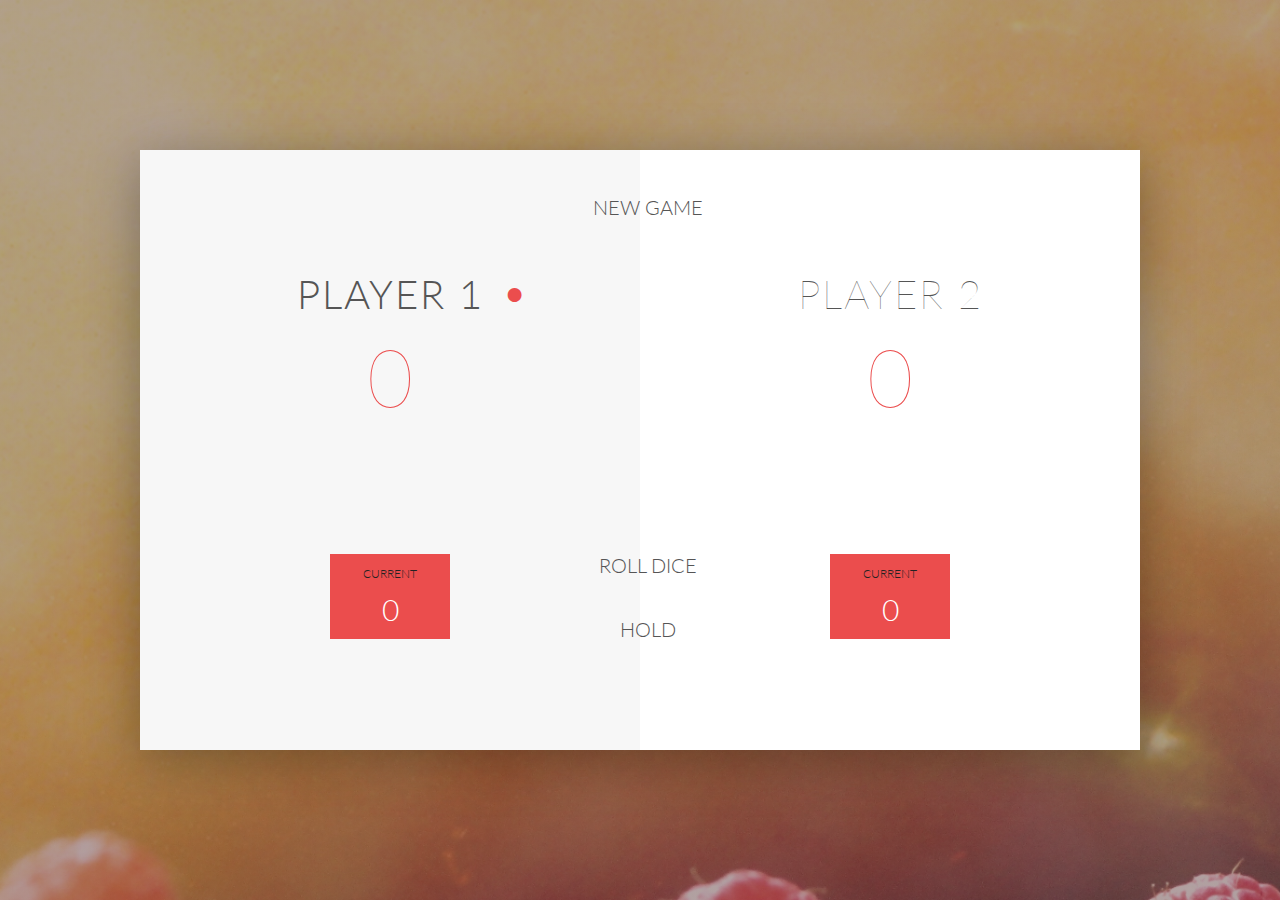
<file: index.html>
<!DOCTYPE html>
<html lang="en">
    <head>
        <meta charset="UTF-8">
        <link href="https://fonts.googleapis.com/css?family=Lato:100,300,600" rel="stylesheet" type="text/css">
        <link href="http://code.ionicframework.com/ionicons/2.0.1/css/ionicons.min.css" rel="stylesheet" type="text/css">
        <link type="text/css" rel="stylesheet" href="style.css">
        
        <title>Dice Game</title>
    </head>

    <body>
        <div class="wrapper clearfix">
            <div class="player-0-panel active">
                <div class="player-name" id="name-0">Player 1</div>
                <div class="player-score" id="score-0">43</div>
                <div class="player-current-box">
                    <div class="player-current-label">Current</div>
                    <div class="player-current-score" id="current-0">11</div>
                </div>
            </div>
            
            <div class="player-1-panel">
                <div class="player-name" id="name-1">Player 2</div>
                <div class="player-score" id="score-1">72</div>
                <div class="player-current-box">
                    <div class="player-current-label">Current</div>
                    <div class="player-current-score" id="current-1">0</div>
                </div>
            </div>
            
            <button class="btn-new"><i class="ion-ios-plus-outline"></i>New game</button>
            <button class="btn-roll"><i class="ion-ios-loop"></i>Roll dice</button>
            <button class="btn-hold"><i class="ion-ios-download-outline"></i>Hold</button>
            
            <img src="dice-5.png" alt="Dice" class="dice">
        </div>
        
        <script src="app.js"></script>
    </body>
</html>
</file>
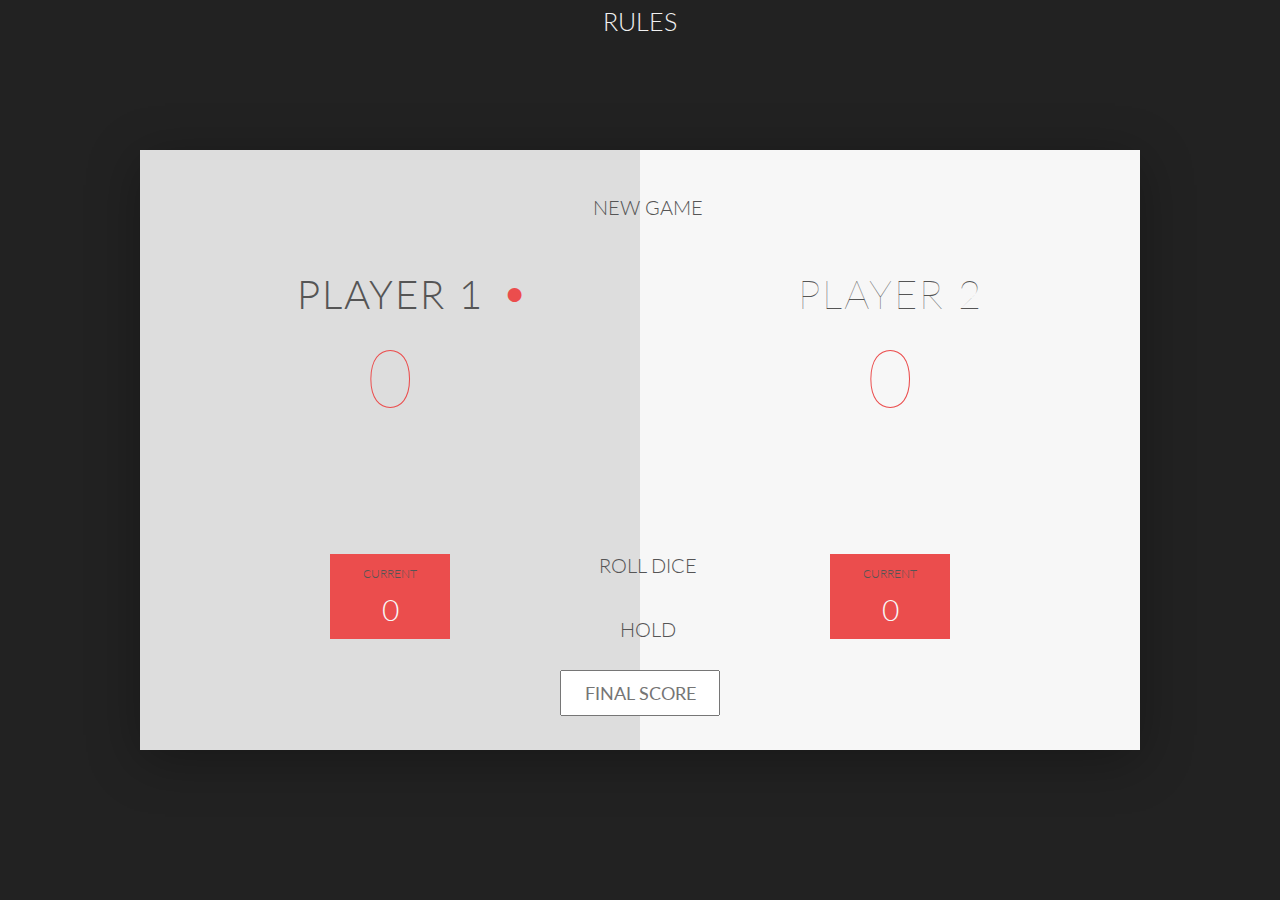
<file: final/index.html>
<!DOCTYPE html>
<html lang="en">
    <head>
        <meta charset="UTF-8">
        <link href="https://fonts.googleapis.com/css?family=Lato:100,300,600" rel="stylesheet" type="text/css">
        <link href="http://code.ionicframework.com/ionicons/2.0.1/css/ionicons.min.css" rel="stylesheet" type="text/css">
        <link type="text/css" rel="stylesheet" href="style.css">
        
        <title>Dice Game</title>
    </head>

    <body>
       
        <a href="rules.html" target="_blank" rel="noreferrer noopener">RULES</a>
        <div class="wrapper clearfix">
            <div class="player-0-panel active">
                <div class="player-name" id="name-0">Player 1</div>
                <div class="player-score" id="score-0">43</div>
                <div class="player-current-box">
                    <div class="player-current-label">Current</div>
                    <div class="player-current-score" id="current-0">11</div>
                </div>
            </div>
            
            <div class="player-1-panel">
                <div class="player-name" id="name-1">Player 2</div>
                <div class="player-score" id="score-1">72</div>
                <div class="player-current-box">
                    <div class="player-current-label">Current</div>
                    <div class="player-current-score" id="current-1">0</div>
                </div>
            </div>
            
            <button class="btn-new"><i class="ion-ios-plus-outline"></i>New game</button>
            <button class="btn-roll"><i class="ion-ios-loop"></i>Roll dice</button>
            <button class="btn-hold"><i class="ion-ios-download-outline"></i>Hold</button>
            
            <input type="text" placeholder="Final score" class="final-score">  
            
            <img src="dice-5.png" alt="Dice" class="dice" id="dice-1">
            <img src="dice-5.png" alt="Dice" class="dice" id="dice-2">
        </div>
        
        <!--<script src="app.js"></script>-->
        <script src="challenges.js"></script>
    </body>
</html>
</file>
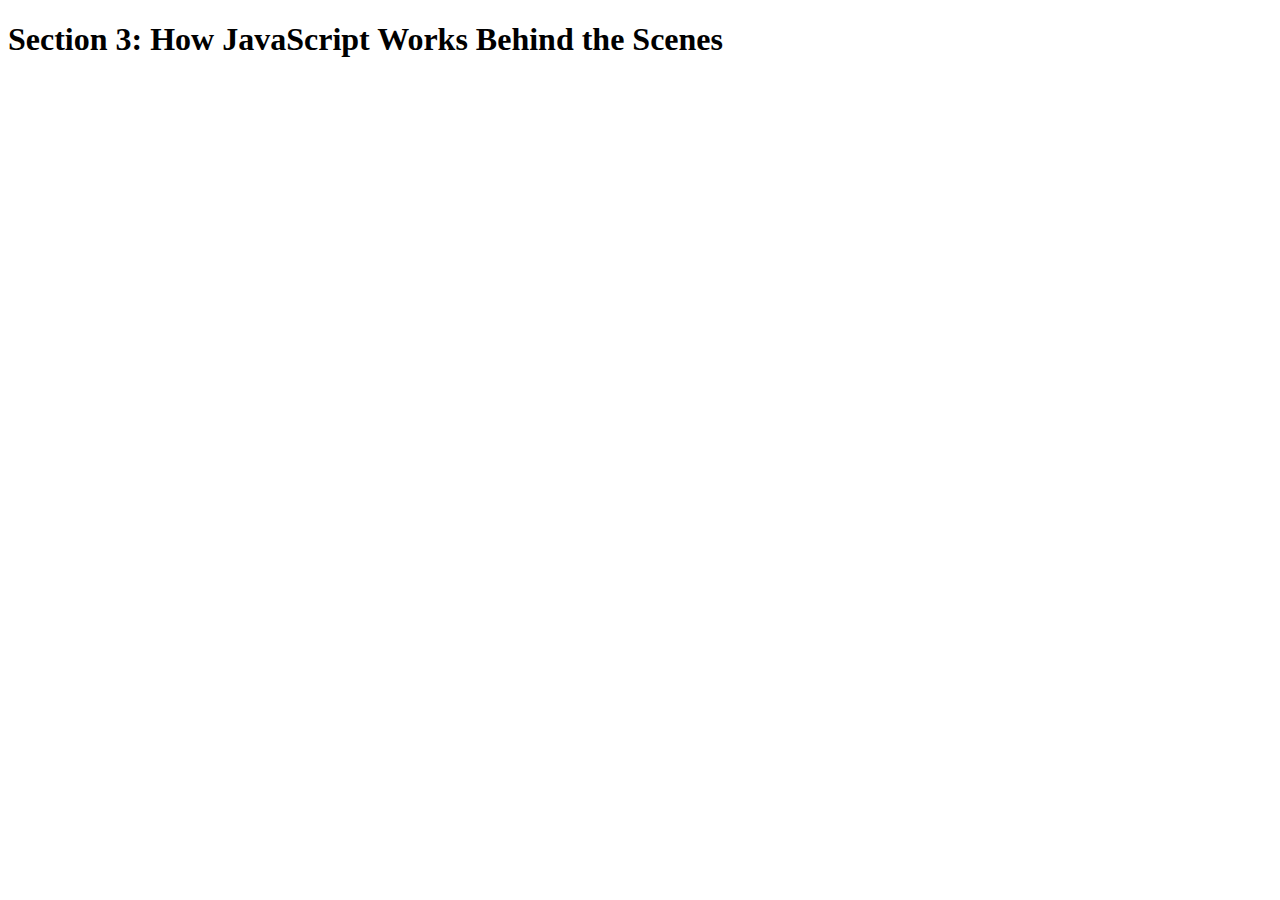
<file: 3-how-JS-works/final/index.html>
<!DOCTYPE html>
<html lang="en">
    <head>
        <meta charset="UTF-8">
        <title>Section 3: How JavaScript Works Behind the Scenes</title>
    </head>

    <body>
        <h1>Section 3: How JavaScript Works Behind the Scenes</h1>
        <script src="script.js"></script>
    </body>
</html>
</file>
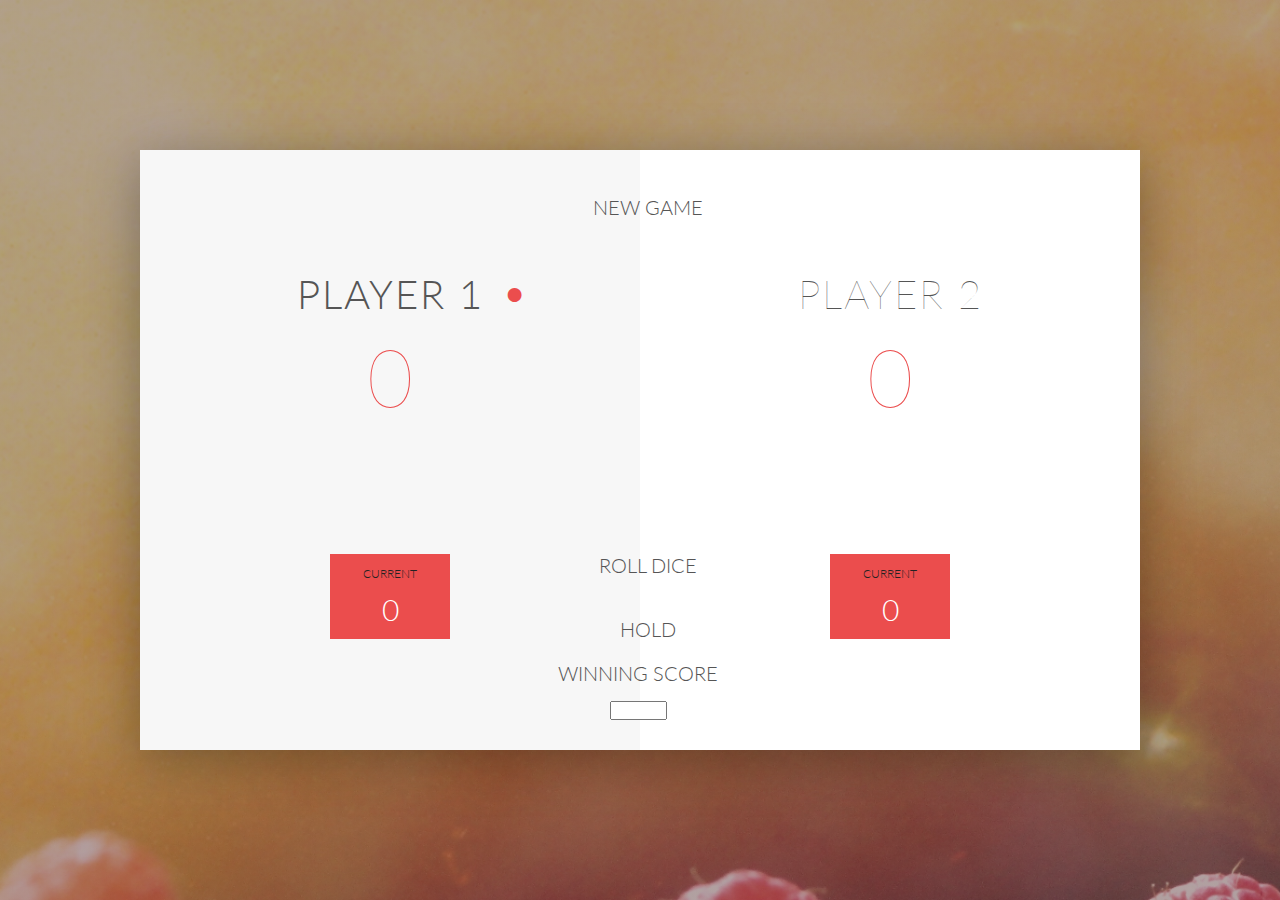
<file: 4-DOM-dice-game/starter/index.html>
<!DOCTYPE html>
<html lang="en">
    <head>
        <meta charset="UTF-8">
        <link href="https://fonts.googleapis.com/css?family=Lato:100,300,600" rel="stylesheet" type="text/css">
        <link href="http://code.ionicframework.com/ionicons/2.0.1/css/ionicons.min.css" rel="stylesheet" type="text/css">
        <link type="text/css" rel="stylesheet" href="style.css">
        
        <title>Dice Game</title>
    </head>

    <body>
        <div class="wrapper clearfix">
            <div class="player-0-panel active">
                <div class="player-name" id="name-0">Player 1</div>
                <div class="player-score" id="score-0">43</div>
                <div class="player-current-box">
                    <div class="player-current-label">Current</div>
                    <div class="player-current-score" id="current-0">11</div>
                </div>
            </div>
            
            <div class="player-1-panel">
                <div class="player-name" id="name-1">Player 2</div>
                <div class="player-score" id="score-1">72</div>
                <div class="player-current-box">
                    <div class="player-current-label">Current</div>
                    <div class="player-current-score" id="current-1">0</div>
                </div>
            </div>
            
            <button class="btn-new"><i class="ion-ios-plus-outline"></i>New game</button>
            <button class="btn-roll"><i class="ion-ios-loop"></i>Roll dice</button>
            <button class="btn-hold"><i class="ion-ios-download-outline"></i>Hold</button>
            <p class="winner-score">WINNING SCORE</p>
            <input type="number" class="tentacles" name="tentacles"
       min="100">
            
            <img src="dice-5.png" alt="Dice" class="dice">
            <img src="dice-5.png" alt="Dice" class="dice2">
        </div>
        
        <script src="app.js"></script>
    </body>
</html>
</file>
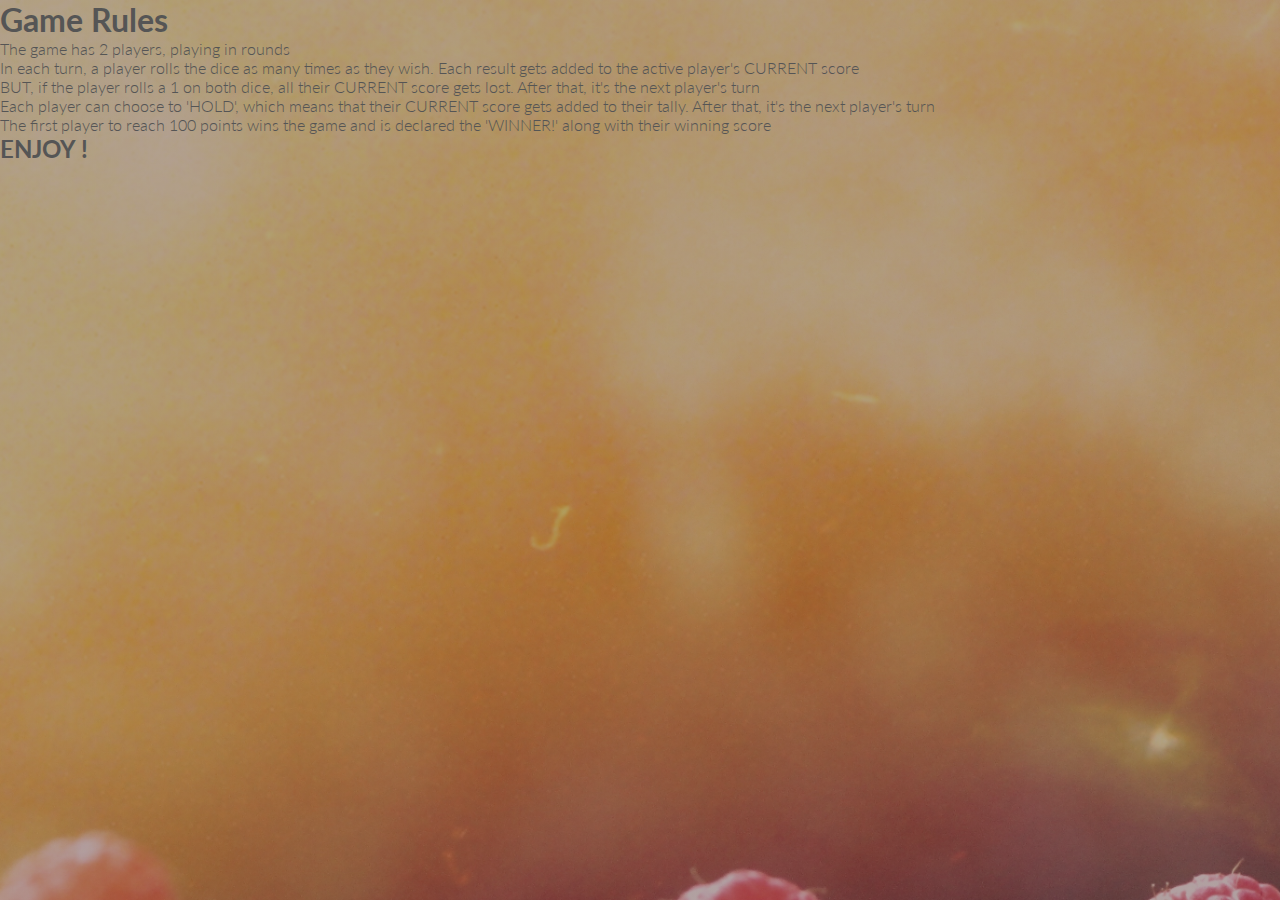
<file: rules.html>
<!DOCTYPE html>
<html lang="en">
    
<head>
    <meta charset="UTF-8">
    <title>Rules</title>
    <link href="https://fonts.googleapis.com/css?family=Lato:100,300,600" rel="stylesheet" type="text/css">
    <link type="text/css" rel="stylesheet" href="style.css">
</head>

<body>
<h1>Game Rules</h1>

    <ul>
        <li>The game has 2 players, playing in rounds</li>
        <li>In each turn, a player rolls the dice as many times as they wish. Each result gets added to the active player's CURRENT score</li>
        <li>BUT, if the player rolls a 1 on both dice, all their CURRENT score gets lost. After that, it's the next player's turn</li>
        <li>Each player can choose to 'HOLD', which means that their CURRENT score gets added to their tally. After that, it's the next player's turn</li>
        <li>The first player to reach 100 points wins the game and is declared the 'WINNER!' along with their winning score</li>

<h2>ENJOY !</h2>

    </ul>

</body>
</html>
</file>
<file: style.css>
/**********************************************
*** GENERAL
**********************************************/

* {
    margin: 0;
    padding: 0;
    box-sizing: border-box;
    
}

.clearfix::after {
    content: "";
    display: table;
    clear: both;
}

body {
    background-image: linear-gradient(rgba(62, 20, 20, 0.4), rgba(62, 20, 20, 0.4)), url(back.jpg);
    background-size: cover;
    background-position: center;
    font-family: Lato;
    font-weight: 300;
    position: relative;
    height: 100vh;
    color: #555;
}

.wrapper {
    width: 1000px;
    position: absolute;
    top: 50%;
    left: 50%;
    transform: translate(-50%, -50%);
    background-color: #fff;
    box-shadow: 0px 10px 50px rgba(0, 0, 0, 0.3);
    overflow: hidden;
}

.player-0-panel,
.player-1-panel {
    width: 50%;
    float: left;
    height: 600px;
    padding: 100px;
}



/**********************************************
*** PLAYERS
**********************************************/

.player-name {
    font-size: 40px;
    text-align: center;
    text-transform: uppercase;
    letter-spacing: 2px;
    font-weight: 100;
    margin-top: 20px;
    margin-bottom: 10px;
    position: relative;
}

.player-score {
    text-align: center;
    font-size: 80px;
    font-weight: 100;
    color: #EB4D4D;
    margin-bottom: 130px;
}

.active { background-color: #f7f7f7; }
.active .player-name { font-weight: 300; }

.active .player-name::after {
    content: "\2022";
    font-size: 47px;
    position: absolute;
    color: #EB4D4D;
    top: -7px;
    right: 10px;
    
}

.player-current-box {
    background-color: #EB4D4D;
    color: #fff;
    width: 40%;
    margin: 0 auto;
    padding: 12px;
    text-align: center;
}

.player-current-label {
    text-transform: uppercase;
    margin-bottom: 10px;
    font-size: 12px;
    color: #222;
}

.player-current-score {
    font-size: 30px;
}

button {
    position: absolute;
    width: 200px;
    left: 50%;
    transform: translateX(-50%);
    color: #555;
    background: none;
    border: none;
    font-family: Lato;
    font-size: 20px;
    text-transform: uppercase;
    cursor: pointer;
    font-weight: 300;
    transition: background-color 0.3s, color 0.3s;
}

button:hover { font-weight: 600; }
button:hover i { margin-right: 20px; }

button:focus {
    outline: none;
}

i {
    color: #EB4D4D;
    display: inline-block;
    margin-right: 15px;
    font-size: 32px;
    line-height: 1;
    vertical-align: text-top;
    margin-top: -4px;
    transition: margin 0.3s;
}

.btn-new { top: 45px;}
.btn-roll { top: 403px;}
.btn-hold { top: 467px;}

.dice {
    position: absolute;
    left: 50%;
    top: 178px;
    transform: translateX(-50%);
    height: 100px;
    box-shadow: 0px 10px 60px rgba(0, 0, 0, 0.10);
}

.winner { background-color: #f7f7f7; }
.winner .player-name { font-weight: 300; color: #EB4D4D; }
</file>
<file: final/style.css>
/**********************************************
*** GENERAL
**********************************************/


.final-score {
    position: absolute;
    left: 50%;
    transform: translateX(-50%); /* A technique used to center the element on the page */
    top: 520px;
    color: #EB4D4D;
    font-size: 18px;
    font-family: 'Lato';
    text-align: center;
    padding: 10px;
    width: 160px;
    text-transform: uppercase;
} 

.final-score:focus { outline: none; }




#dice-1 { top: 120px; }
#dice-2 { top: 250px; }


* {
    margin: 0;
    padding: 0;
    box-sizing: border-box;
    
}

.clearfix::after {
    content: "";
    display: table;
    clear: both;
}

body {
   /* background-image: linear-gradient(rgba(62, 20, 20, 0.4), rgba(62, 20, 20, 0.4)), url(back.jpg); */
    background-size: cover;
    background-color: #222;
    background-position: center;
    font-family: Lato;
    font-weight: 300;
    position: relative;
    height: 100vh;
    color: #555;
}

.wrapper {
    width: 1000px;
    position: absolute;
    top: 50%;
    left: 50%;
    transform: translate(-50%, -50%);
    background-color: #f7f7f7;
    box-shadow: 0px 10px 50px rgba(0, 0, 0, 0.3);
    overflow: hidden;
}

.player-0-panel,
.player-1-panel {
    width: 50%;
    float: left;
    height: 600px;
    padding: 100px;
}



/**********************************************
*** PLAYERS
**********************************************/

.player-name {
    font-size: 40px;
    text-align: center;
    text-transform: uppercase;
    letter-spacing: 2px;
    font-weight: 100;
    margin-top: 20px;
    margin-bottom: 10px;
    position: relative;
}

.player-score {
    text-align: center;
    font-size: 80px;
    font-weight: 100;
    color: #EB4D4D;
    margin-bottom: 130px;
}

.active { background-color: #dddddd;}
.active .player-name { font-weight: 300; }

.active .player-name::after {
    content: "\2022";
    font-size: 47px;
    position: absolute;
    color: #EB4D4D;
    top: -7px;
    right: 10px;
    
}

.player-current-box {
    background-color: #EB4D4D;
    color: #f7f7f7;
    width: 40%;
    margin: 0 auto;
    padding: 12px;
    text-align: center;
}

.player-current-label {
    text-transform: uppercase;
    margin-bottom: 10px;
    font-size: 12px;
    color: #555;
}

.player-current-score {
    font-size: 30px;
}

button {
    position: absolute;
    width: 200px;
    left: 50%;
    transform: translateX(-50%);
    color: #555;
    background: none;
    border: none;
    font-family: Lato;
    font-size: 20px;
    text-transform: uppercase;
    cursor: pointer;
    font-weight: 300;
    transition: background-color 0.3s, color 0.3s;
}

button:hover { font-weight: 600; }
button:hover i { margin-right: 20px; }

button:focus {
    outline: none;
}

i {
    color: #EB4D4D;
    display: inline-block;
    margin-right: 15px;
    font-size: 32px;
    line-height: 1;
    vertical-align: text-top;
    margin-top: -4px;
    transition: margin 0.3s;
}

.btn-new { top: 45px;}
.btn-roll { top: 403px;}
.btn-hold { top: 467px;}

.dice {
    position: absolute;
    left: 50%;
    top: 178px;
    transform: translateX(-50%);
    height: 100px;
    box-shadow: 0px 10px 60px rgba(0, 0, 0, 0.10);
}

.winner { background-color: #f7f7f7; }
.winner .player-name { font-weight: 300; color: #EB4D4D; }


/*********************
GAME RULES
*********************/


a {
    color: #EB4D4D;
    text-decoration: underline;
    position: absolute;
    left: 50%;
    transform: translateX(-50%);
    font-family: 'Lato';
    font-size: 25px;
    color: #EB4D4D;
    margin-top: 6px;
}

a:link {
    text-decoration: none;
    color: #f1f1f1;
}

a:visited {
    text-decoration: none;
}


a:hover{
   background-color:  #f1f1f1;
}


a:active {
    text-decoration: none;
}




h1 {
    text-decoration: underline;
    position: absolute;
    left: 50%;
    transform: translateX(-50%);
    font-family: 'Lato';
    color: #EB4D4D;
    margin-top: 6px;
    
    }
    

h2 {
        position: absolute;
        left: 50%;
        transform: translateX(-50%);
        font-family: 'Lato';
        color:  #f7f7f7; 
        margin-top: 7px; 
    }
    
    
ul {

        position: absolute;
        left: 50%;
        transform: translateX(-50%);
        font-family: 'Lato';
        color: #f7f7f7; 
        line-height: 250%;
        margin: 50px 5px 10px 5px; 
        white-space: nowrap;
        word-spacing: 1px;
    }
        

/*

body {
    color: #f7f7f7; 
    font-family: Lato;
    line-height: 180%;
}

*/
</file>
<file: 4-DOM-dice-game/starter/style.css>
/**********************************************
*** GENERAL
**********************************************/

* {
    margin: 0;
    padding: 0;
    box-sizing: border-box;
    
}

.clearfix::after {
    content: "";
    display: table;
    clear: both;
}

body {
    background-image: linear-gradient(rgba(62, 20, 20, 0.4), rgba(62, 20, 20, 0.4)), url(back.jpg);
    background-size: cover;
    background-position: center;
    font-family: Lato;
    font-weight: 300;
    position: relative;
    height: 100vh;
    color: #555;
}

.wrapper {
    width: 1000px;
    position: absolute;
    top: 50%;
    left: 50%;
    transform: translate(-50%, -50%);
    background-color: #fff;
    box-shadow: 0px 10px 50px rgba(0, 0, 0, 0.3);
    overflow: hidden;
}

.player-0-panel,
.player-1-panel {
    width: 50%;
    float: left;
    height: 600px;
    padding: 100px;
}



/**********************************************
*** PLAYERS
**********************************************/

.player-name {
    font-size: 40px;
    text-align: center;
    text-transform: uppercase;
    letter-spacing: 2px;
    font-weight: 100;
    margin-top: 20px;
    margin-bottom: 10px;
    position: relative;
}

.player-score {
    text-align: center;
    font-size: 80px;
    font-weight: 100;
    color: #EB4D4D;
    margin-bottom: 130px;
}

.active { background-color: #f7f7f7; }
.active .player-name { font-weight: 300; }

.active .player-name::after {
    content: "\2022";
    font-size: 47px;
    position: absolute;
    color: #EB4D4D;
    top: -7px;
    right: 10px;
    
}

.player-current-box {
    background-color: #EB4D4D;
    color: #fff;
    width: 40%;
    margin: 0 auto;
    padding: 12px;
    text-align: center;
}

.player-current-label {
    text-transform: uppercase;
    margin-bottom: 10px;
    font-size: 12px;
    color: #222;
}

.player-current-score {
    font-size: 30px;
}

button {
    position: absolute;
    width: 200px;
    left: 50%;
    transform: translateX(-50%);
    color: #555;
    background: none;
    border: none;
    font-family: Lato;
    font-size: 20px;
    text-transform: uppercase;
    cursor: pointer;
    font-weight: 300;
    transition: background-color 0.3s, color 0.3s;
}

button:hover { font-weight: 600; }
button:hover i { margin-right: 20px; }

button:focus {
    outline: none;
}

i {
    color: #EB4D4D;
    display: inline-block;
    margin-right: 15px;
    font-size: 32px;
    line-height: 1;
    vertical-align: text-top;
    margin-top: -4px;
    transition: margin 0.3s;
}

.btn-new { top: 45px;}
.btn-roll { top: 403px;}
.btn-hold { top: 467px;}

.dice {
    position: absolute;
    left: 55%;
    top: 178px;
    transform: translateX(-50%);
    height: 100px;
    box-shadow: 0px 10px 60px rgba(0, 0, 0, 0.10);
}

.dice2 {
    position: absolute;
    right: 45%;
    top: 178px;
    transform: translateX(-50%);
    height: 100px;
    box-shadow: 0px 10px 60px rgba(0, 0, 0, 0.10);
}

.winner { background-color: #f7f7f7; }
.winner .player-name { font-weight: 300; color: #EB4D4D; }

.winner-score {
    font-family: Lato;
    color:#555;
    font-size: 20px;
    text-transform: uppercase;
    cursor: pointer;
    font-weight: 300;
    transition: background-color 0.3s, color 0.3s;
    position: absolute;
    bottom: 65px;
    width: 200px;
   
    transform: translateX(-50%);
    color: #555;
    background: none;
    border: none;
    margin-left: 498px;
    text-align: center;
}
  
.tentacles {
    position: absolute;
    left: 47%;
    bottom: 30px;
    width: 57px;
}
</file>
